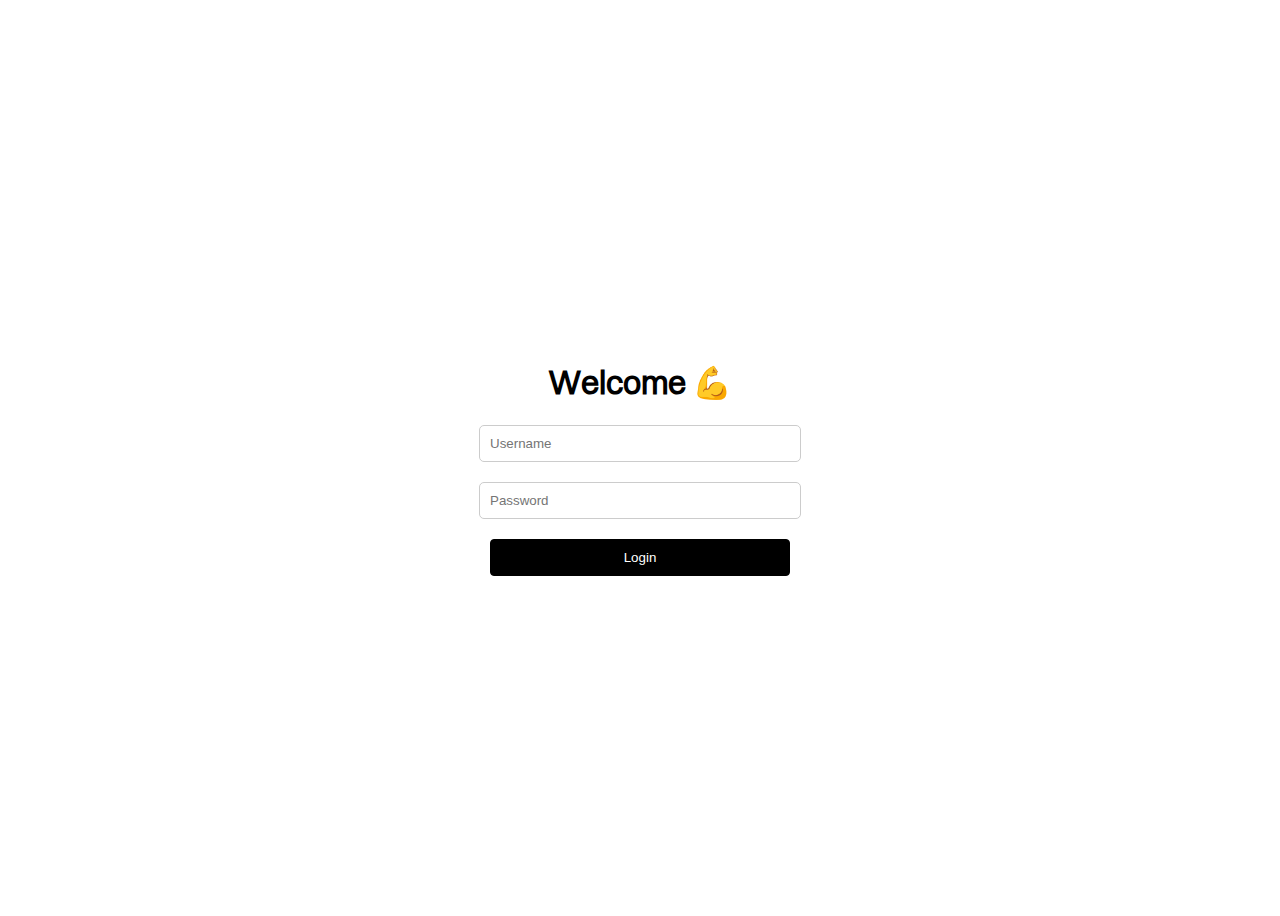
<file: index.html>
<!DOCTYPE html>
<html>

<head>
    <title>Blog | Login</title>
    <link rel="stylesheet" type="text/css" href="index.css">
    <link rel="icon" type="image/x-icon" href="favicon.ico">
</head>

<body class="login-body">
    <h1>Welcome 💪 </h1>
    <form id="loginForm">
        <div class="input-container">
            <input type="text" id="username" name="username" required placeholder="Username">
        </div>

        <div class="input-container">
            <input type="password" id="password" name="password" required placeholder="Password">
        </div>

        <input type="submit" class="login-button" value="Login">
    </form>


    <script>
        const users = [
            {
                username: 'jacobhozer',
                password: 'moregyms123',
                author: 'Jacob',
                authorProfile: 'https://media.licdn.com/dms/image/D5603AQEBWER5jFg9-Q/profile-displayphoto-shrink_400_400/0/1706723265493?e=1712188800&v=beta&t=GSjzKdVHhOFS95AcKiQT3QQsYjf9Sq_JQ6IViXwCTvI',
                authorBio: 'Jacob is CEO and co-founder at MoreGyms. Jacob has a background in engineering and has been working in gyms since he was 14',
                authorInstagram: 'https://instagram.com/jacobhozer',
                authorLinkdIn: 'https://www.linkedin.com/in/jacob-hozer-2304561b9/',
                authorTwitter: 'https://twitter.com/jacobhozer'
            },
            {
                username: 'massimoliguori',
                password: 'moregyms123',
                author: 'Moss',
                authorProfile: '',
                authorBio: 'Moss is apart of the Media team at MoreGyms. Moss loves Xbox, and his first job was working at Montanari Brothers Powerhouse Gym',
                authorInstagram: 'https://www.instagram.com/massliguori/',
                authorLinkdIn: '',
                authorTwitter: ''
            },
            {
                username: 'jadenhozer',
                password: 'moregyms123',
                author: 'Jaden',
                authorProfile: 'https://imagizer.imageshack.com/img923/6466/ThONt8.png',
                authorBio: 'Jaden is apart of the Media team at MoreGyms. Jaden has done media for CrossFit and has been working in gyms since he was 13',
                authorInstagram: 'https://instagram.com/jacobhozer',
                authorLinkdIn: 'https://www.linkedin.com/in/jaden-hozer-528406205/',
                authorTwitter: 'https://twitter.com/hozerjaden'
            },
            {
                username: 'zachlombardo',
                password: 'moregyms123',
                author: 'Lombardo',
                authorProfile: '',
                authorBio: 'Lombardo is apart of the Media team at MoreGyms. Lombardo has racked up more than 25,000,000 views on all platforms and his dad is opening up the coolest gym in Connecticut',
                authorInstagram: 'https://www.instagram.com/zacklombardo/',
                authorLinkdIn: '',
                authorTwitter: 'https://twitter.com/lombardofilmss'
            },
        ];

        document.getElementById('loginForm').addEventListener('submit', function (event) {
            event.preventDefault();

            var username = document.getElementById('username').value;
            var password = document.getElementById('password').value;

            var userFound = false;

            for (var i = 0; i < users.length; i++) {
                if (users[i].username === username && users[i].password === password) {
                    userFound = true;
                    localStorage.setItem('userInfo', JSON.stringify(users[i])); // Store user information in local storage
                    break;
                }
            }

            if (userFound) {
                alert('Login successful!');
                window.location.href = 'post-page.html';
            } else {
                alert('Login failed. Please check your username and password.');
            }
        });
    </script>

</body>

</html>
</file>
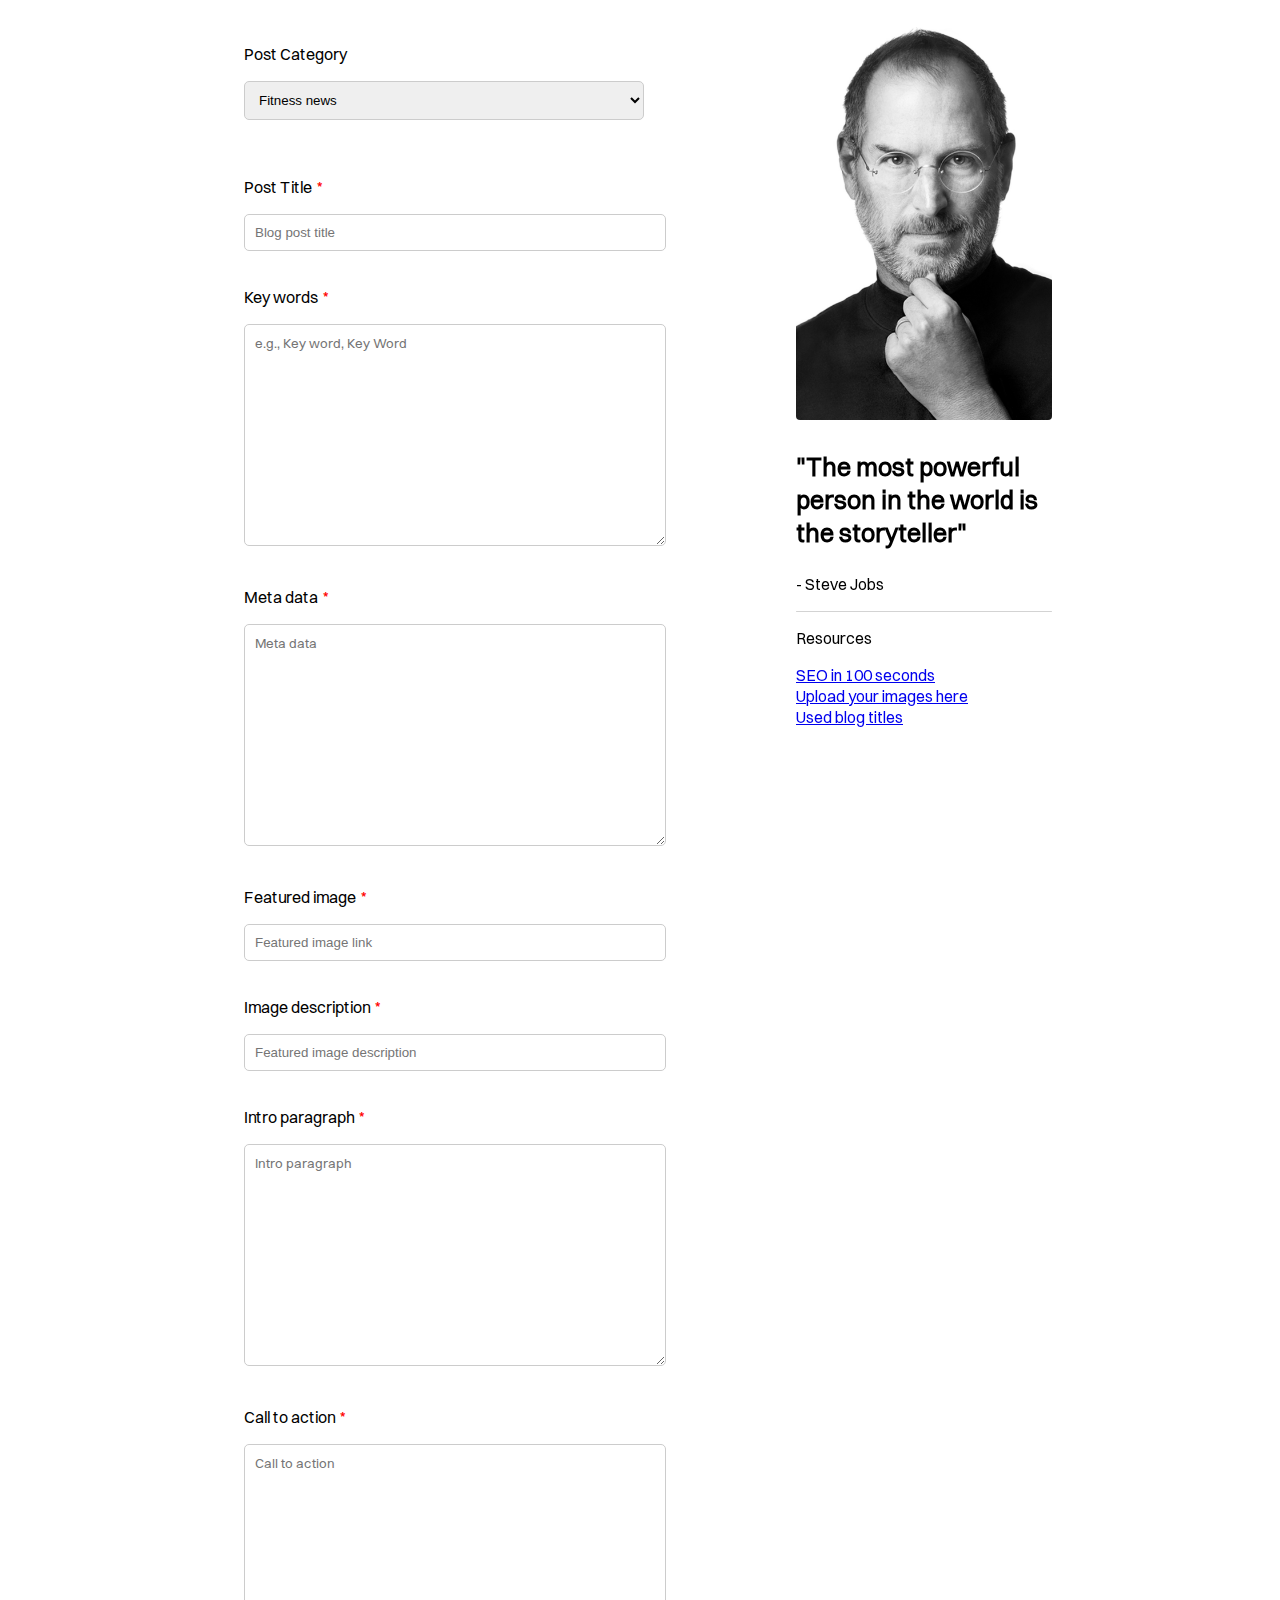
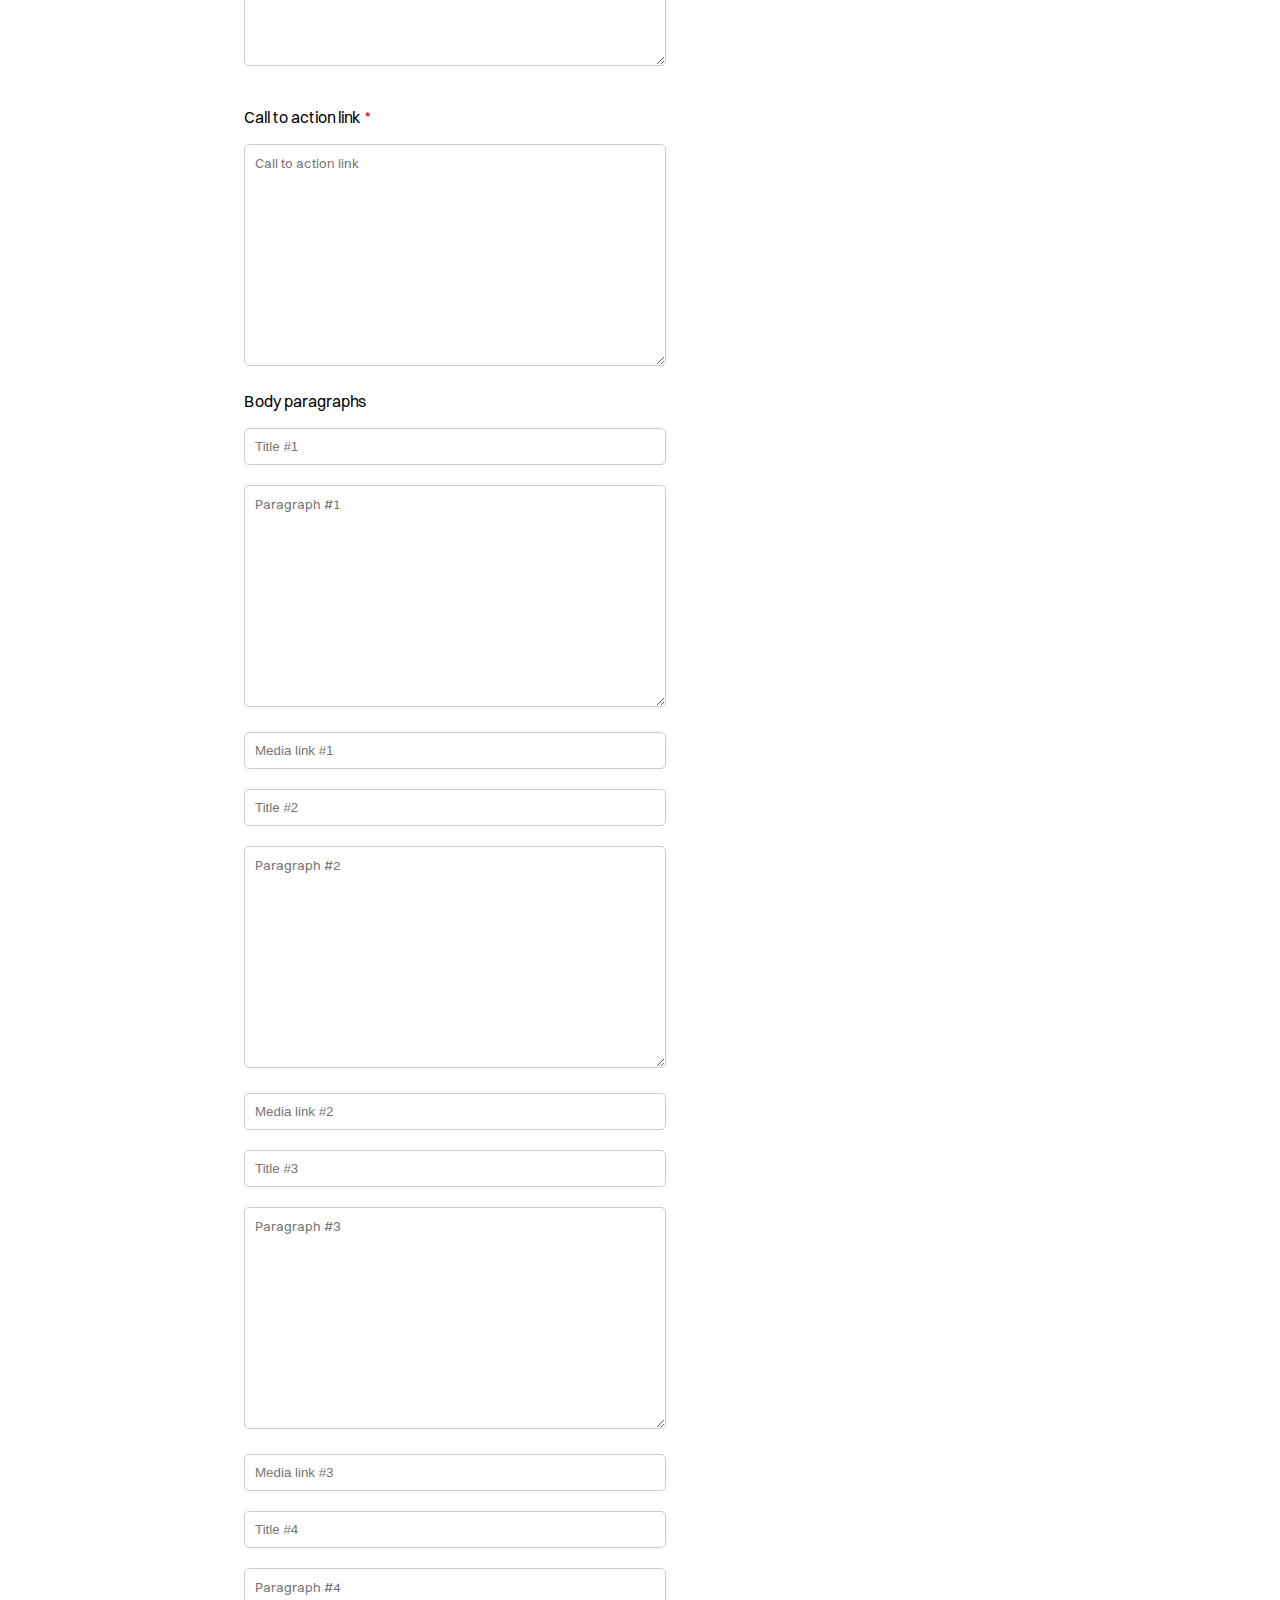
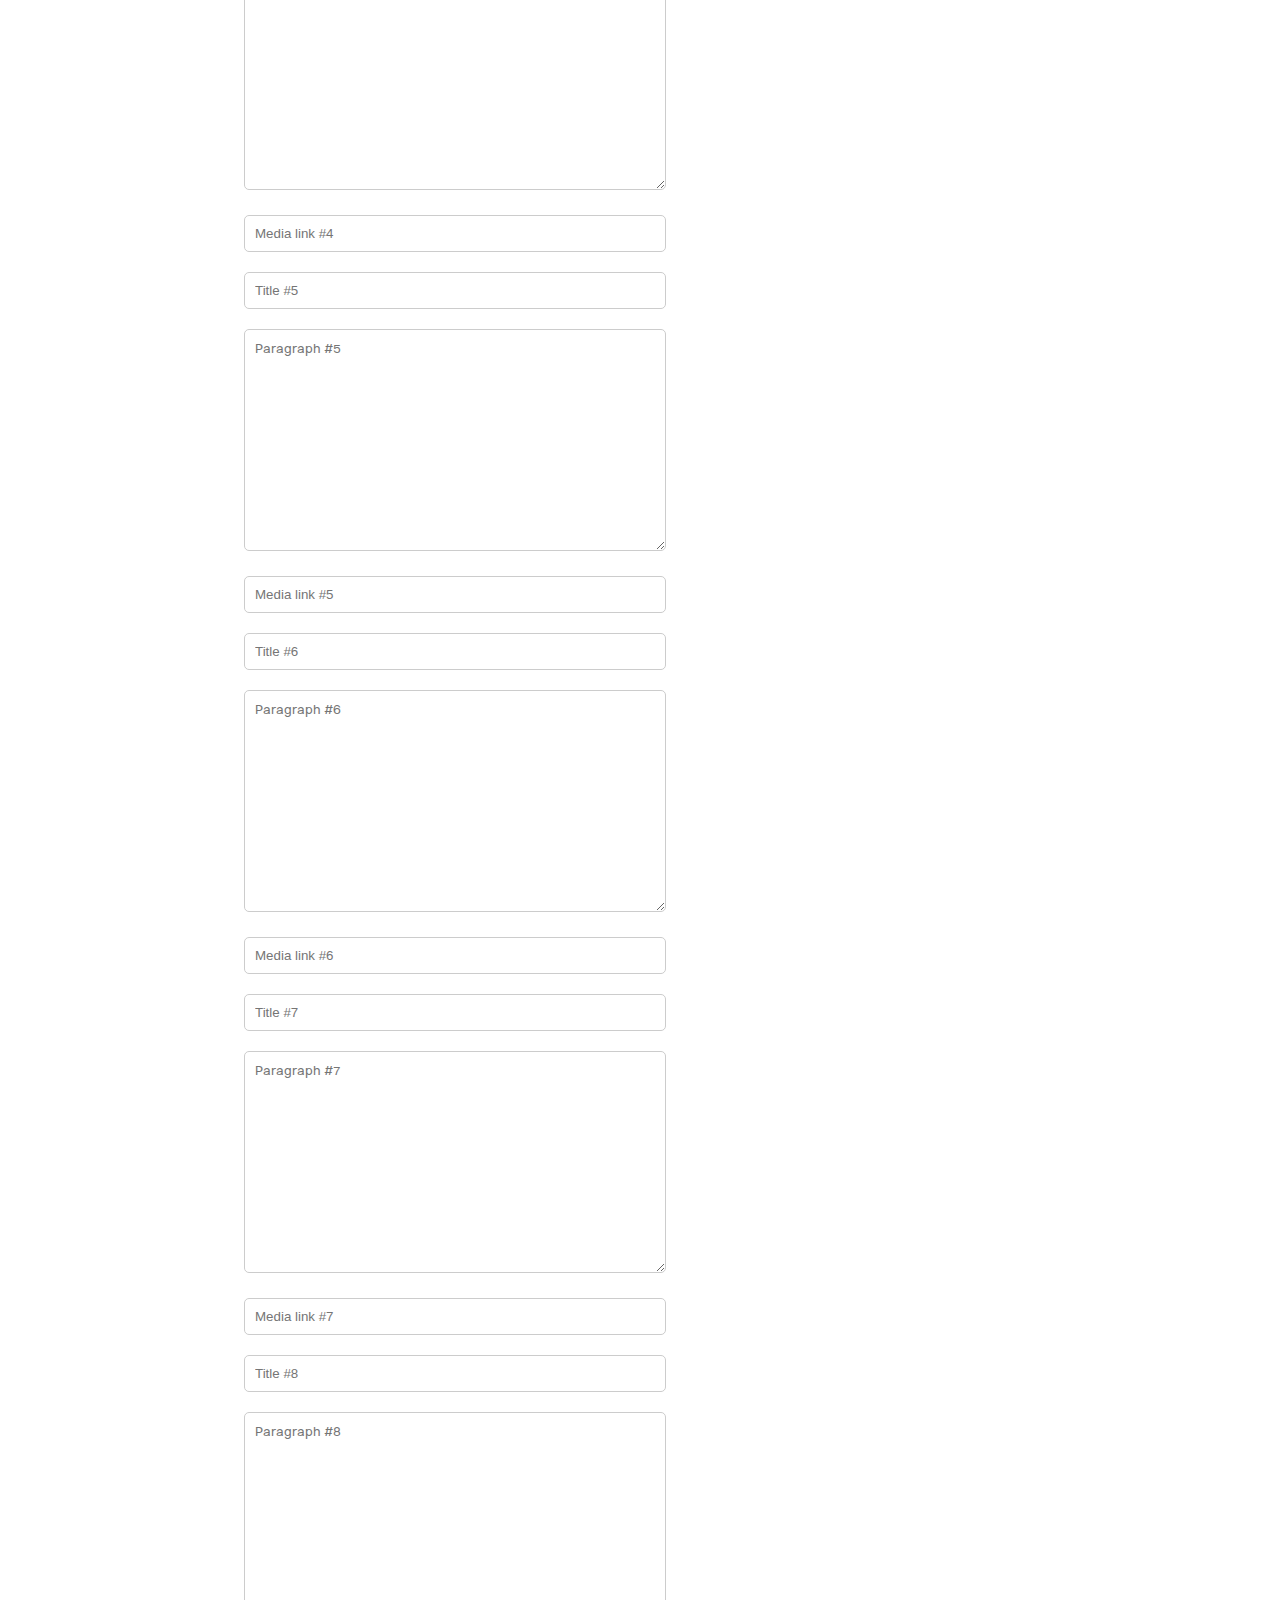
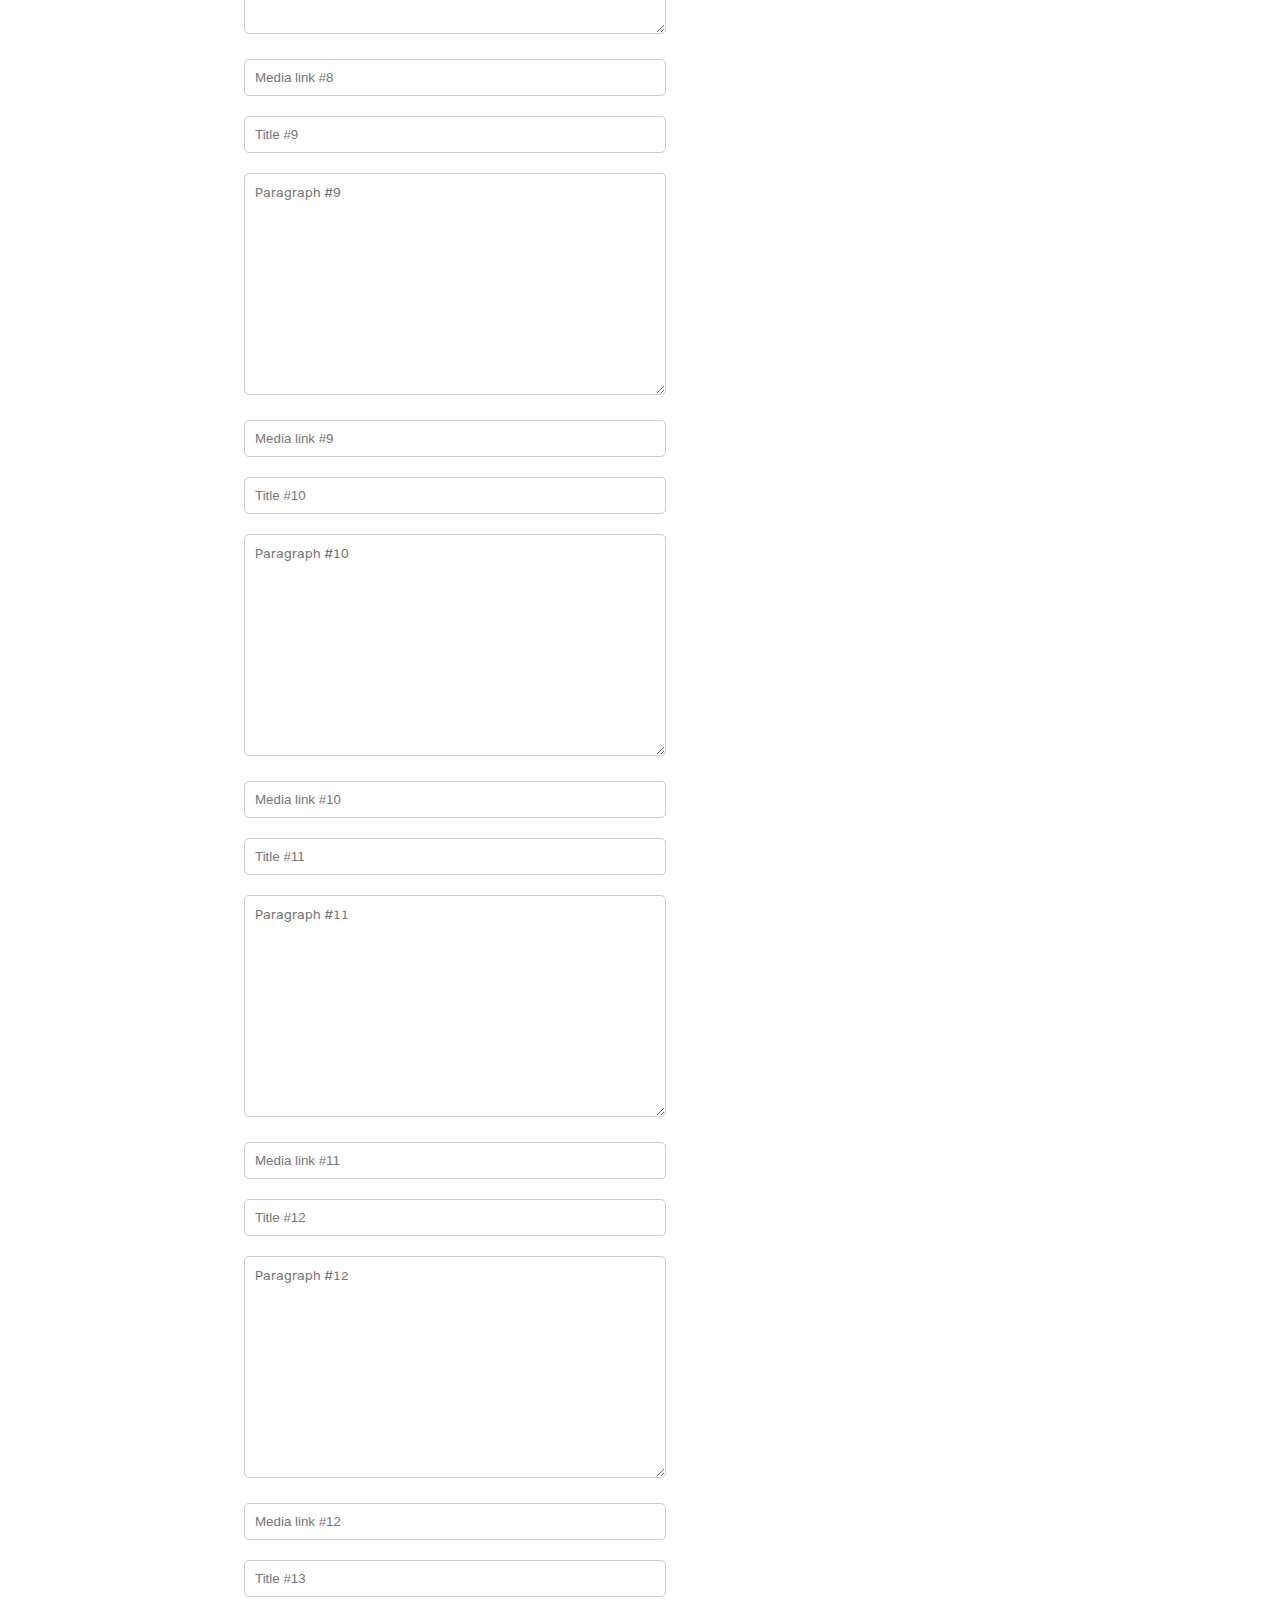
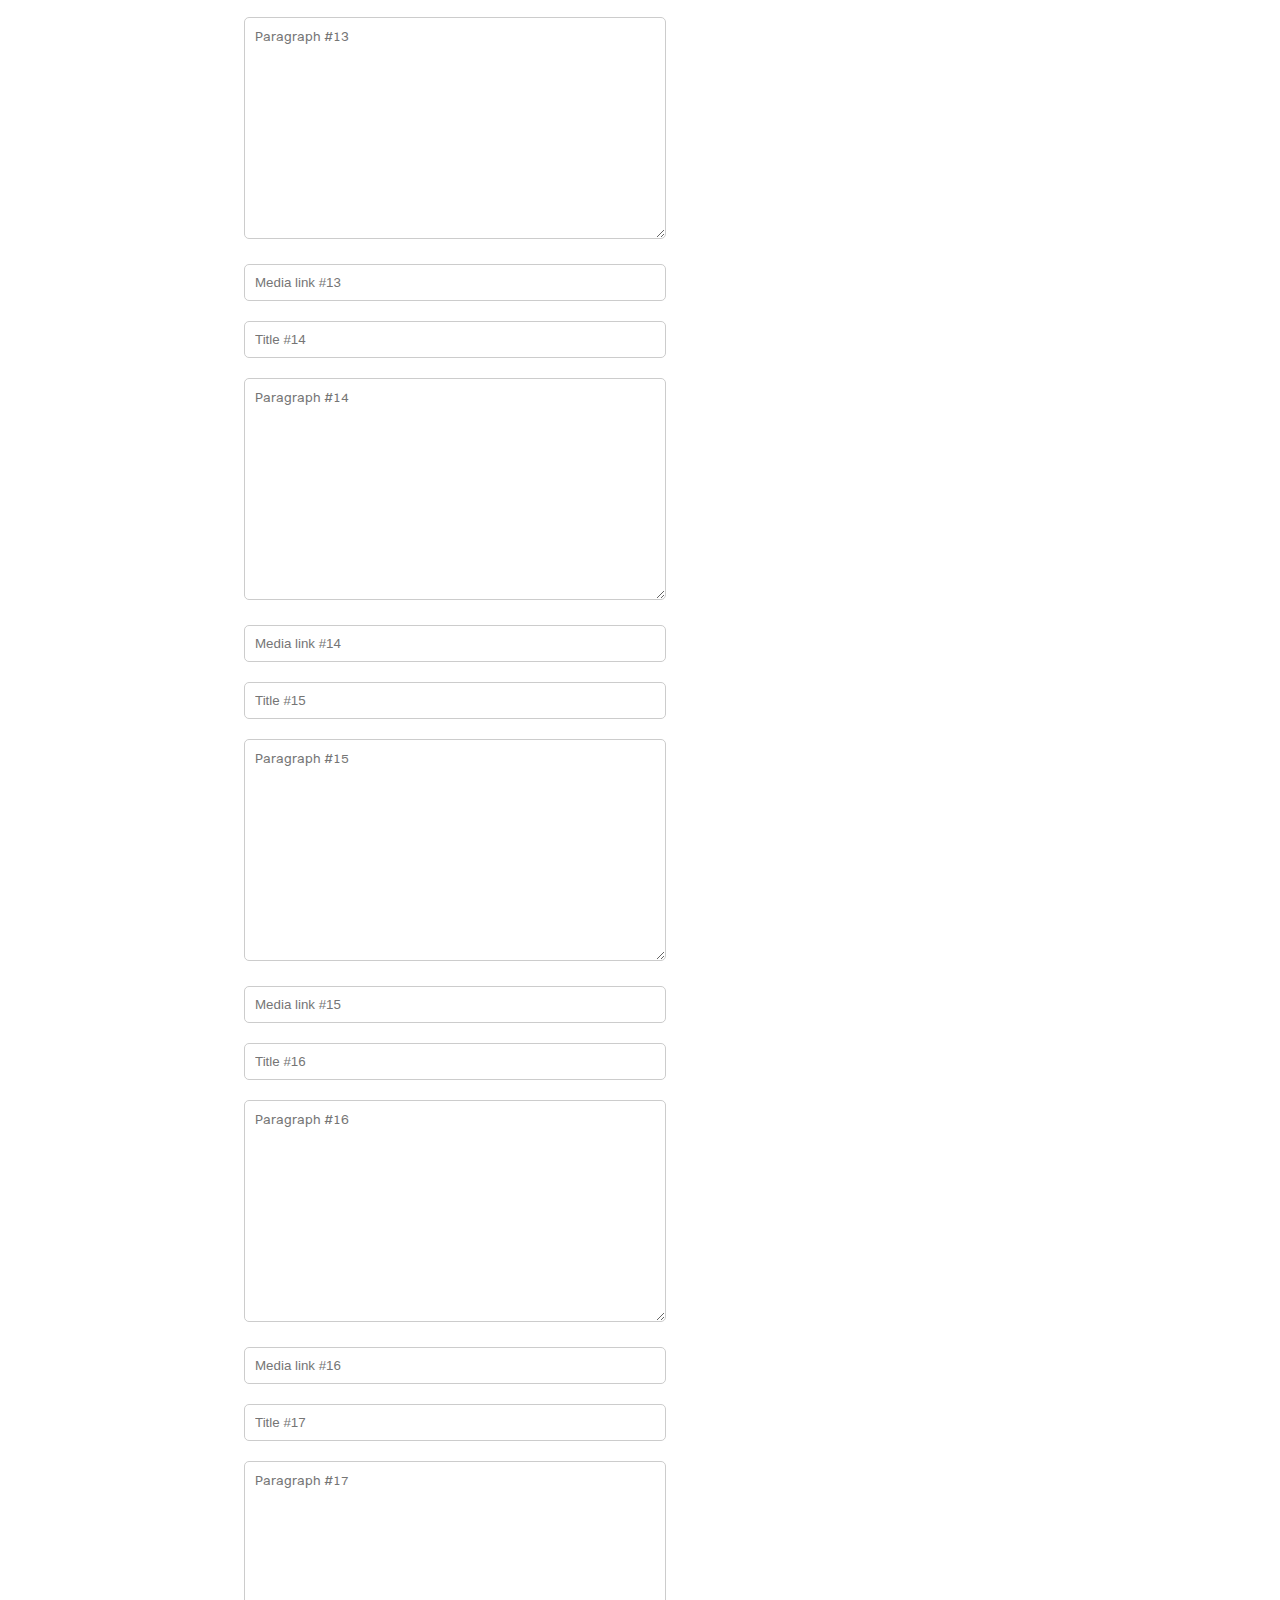
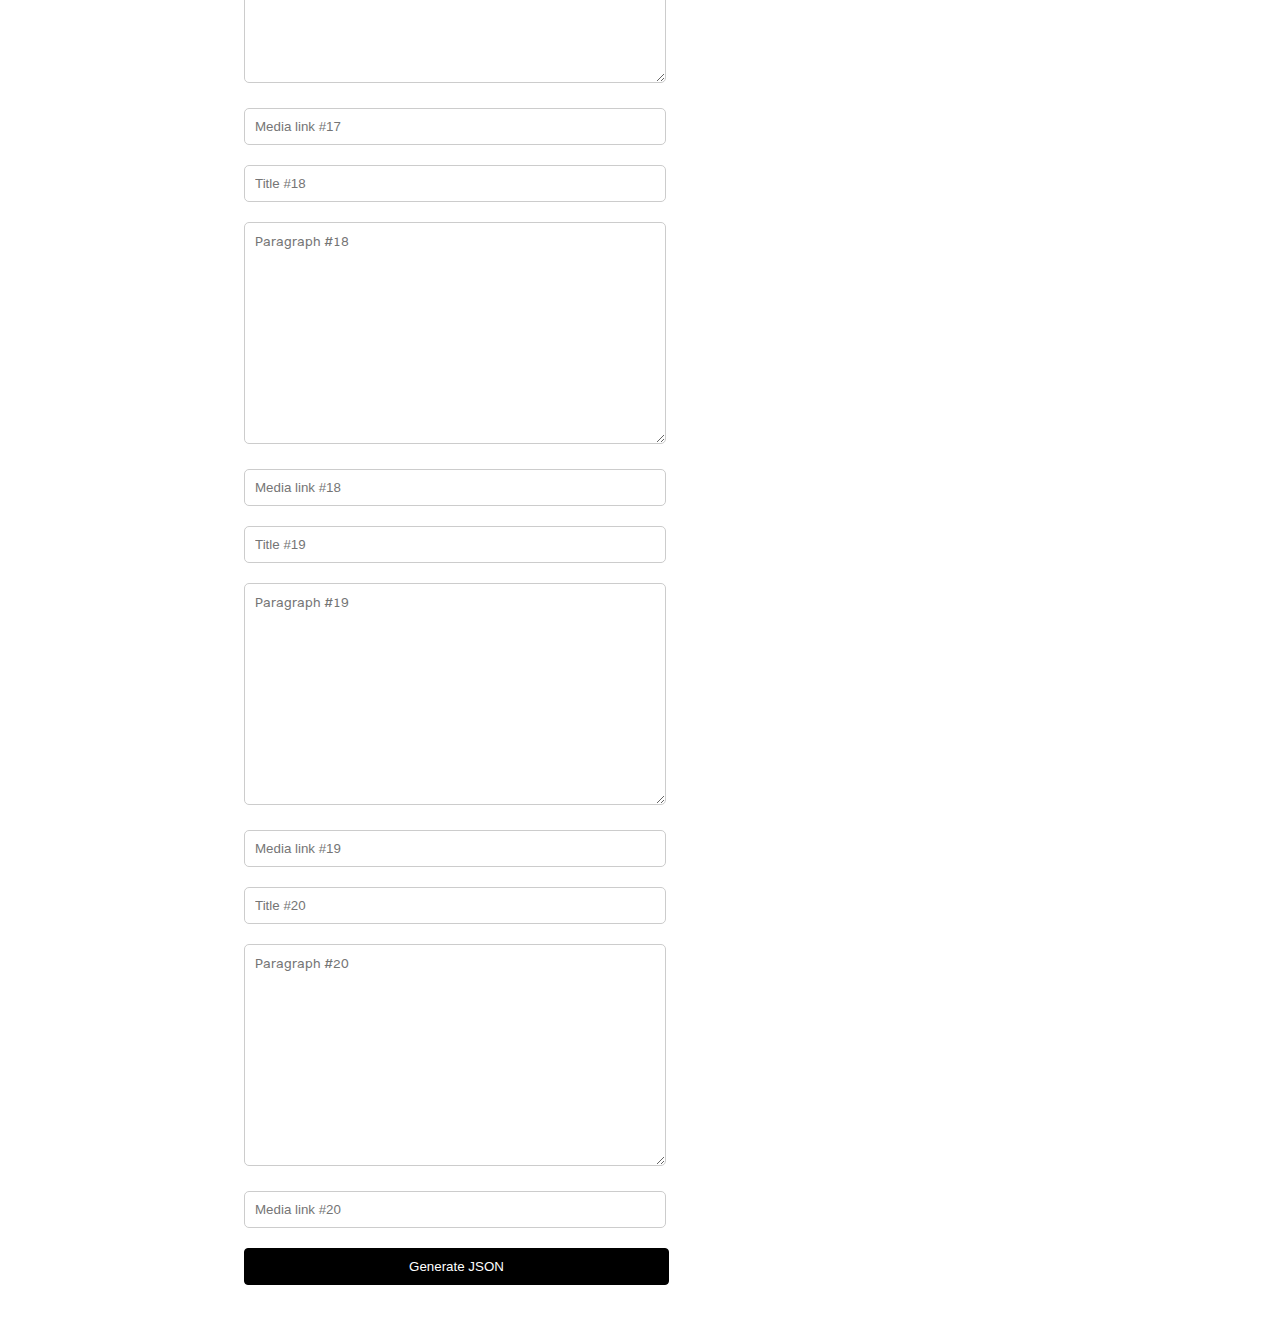
<file: post-page.html>
<!DOCTYPE html>
<html>

<head>
    <title>Blog | Home</title>
    <link rel="stylesheet" type="text/css" href="post-page.css">
    <link rel="icon" type="image/x-icon" href="favicon.ico">

</head>

<body>
    <div class="post-body">
        <div class="left-side">
            <form id="blogForm">
                <p>Post Category</p>
                <div class="input-container">
                    <select id="category" name="category">
                        <option value="Fitness news">Fitness news</option>
                        <option value="Supplements">Supplements</option>
                        <option value="Equipment">Equipment</option>
                        <option value="Food">Food</option>
                        <option value="Fitness Clothing">Fitness Clothing</option>
                        <option value="Workouts">Workouts</option>
                        <option value="Gym spotlight">Gym spotlight</option>
                        <option value="MoreGyms">MoreGyms</option>
                    </select><br><br>
                </div>
                <div class="section-label">
                    <p>Post Title</p>
                    <p class="required">*</p>
                </div>
                <div class="input-container">
                    <input type="text" id="title" name="title" placeholder="Blog post title" required>
                </div>
                <div class="section-label">
                    <p>Key words</p>
                    <p class="required">*</p>
                </div>
                <div class="input-container">
                    <textarea type="text" id="keyWords" name="keyWords" placeholder="e.g., Key word, Key Word"
                        required></textarea>
                </div>
                <div class="section-label">
                    <p>Meta data</p>
                    <p class="required">*</p>
                </div>
                <div class="input-container">
                    <textarea type="text" id="metaData" name="metaData" placeholder="Meta data" required></textarea>
                </div>
                <div class="section-label">
                    <p>Featured image</p>
                    <p class="required">*</p>
                </div>
                <div class="input-container">
                    <input type="text" id="featuredImage" name="featuredImage" placeholder="Featured image link"
                        required>
                </div>
                <div class="section-label">
                    <p>Image description</p>
                    <p class="required">*</p>
                </div>
                <div class="input-container">
                    <input type="text" id="featuredImageDescription" name="featuredImageDescription" placeholder="Featured image description"
                        required>
                </div>
                <div class="section-label">
                    <p>Intro paragraph</p>
                    <p class="required">*</p>
                </div>
                <div class="input-container">
                    <textarea type="text" id="introParagraph" name="introParagraph" placeholder="Intro paragraph"
                        required></textarea>
                </div>
                <div class="section-label">
                    <p>Call to action</p>
                    <p class="required">*</p>
                </div>
                <div class="input-container">
                    <textarea type="text" id="CTA" name="CTA" placeholder="Call to action" required></textarea>
                </div>
                <div class="section-label">
                    <p>Call to action link</p>
                    <p class="required">*</p>
                </div>
                <div class="input-container">
                    <textarea type="text" id="CTAlink" name="CTAlink" placeholder="Call to action link" required></textarea>
                </div>
                <p>Body paragraphs</p>
                <div class="input-container">
                    <input type="text" id="bpTitleOne" name="bpTitleOne" placeholder="Title #1">
                </div>

                <div class="input-container">
                    <textarea type="text" id="bpTextOne" name="bpTextOne" placeholder="Paragraph #1"></textarea>
                </div>

                <div class="input-container">
                    <input type="text" id="bpMediaOne" name="bpMediaOne" placeholder="Media link #1">
                </div>
                <div class="input-container">
                    <input type="text" id="bpTitleTwo" name="bpTitleTwo" placeholder="Title #2">
                </div>

                <div class="input-container">
                    <textarea type="text" id="bpTextTwo" name="bpTextTwo" placeholder="Paragraph #2"></textarea>
                </div>

                <div class="input-container">
                    <input type="text" id="bpMediaTwo" name="bpMediaTwo" placeholder="Media link #2">
                </div>

                <!-- Additional fields - Set Three -->
                <div class="input-container">
                    <input type="text" id="bpTitleThree" name="bpTitleThree" placeholder="Title #3">
                </div>

                <div class="input-container">
                    <textarea type="text" id="bpTextThree" name="bpTextThree" placeholder="Paragraph #3"></textarea>
                </div>

                <div class="input-container">
                    <input type="text" id="bpMediaThree" name="bpMediaThree" placeholder="Media link #3">
                </div>

                <!-- Additional fields - Set Four -->
                <div class="input-container">
                    <input type="text" id="bpTitleFour" name="bpTitleFour" placeholder="Title #4">
                </div>

                <div class="input-container">
                    <textarea type="text" id="bpTextFour" name="bpTextFour" placeholder="Paragraph #4"></textarea>
                </div>

                <div class="input-container">
                    <input type="text" id="bpMediaFour" name="bpMediaFour" placeholder="Media link #4">
                </div>

                <!-- Additional fields - Set Five -->
                <div class="input-container">
                    <input type="text" id="bpTitleFive" name="bpTitleFive" placeholder="Title #5">
                </div>

                <div class="input-container">
                    <textarea type="text" id="bpTextFive" name="bpTextFive" placeholder="Paragraph #5"></textarea>
                </div>

                <div class="input-container">
                    <input type="text" id="bpMediaFive" name="bpMediaFive" placeholder="Media link #5">
                </div>

                <!-- Additional fields - Set Six -->
                <div class="input-container">
                    <input type="text" id="bpTitleSix" name="bpTitleSix" placeholder="Title #6">
                </div>

                <div class="input-container">
                    <textarea type="text" id="bpTextSix" name="bpTextSix" placeholder="Paragraph #6"></textarea>
                </div>

                <div class="input-container">
                    <input type="text" id="bpMediaSix" name="bpMediaSix" placeholder="Media link #6">
                </div>

                <!-- Additional fields - Set Seven -->
                <div class="input-container">
                    <input type="text" id="bpTitleSeven" name="bpTitleSeven" placeholder="Title #7">
                </div>

                <div class="input-container">
                    <textarea type="text" id="bpTextSeven" name="bpTextSeven" placeholder="Paragraph #7"></textarea>
                </div>

                <div class="input-container">
                    <input type="text" id="bpMediaSeven" name="bpMediaSeven" placeholder="Media link #7">
                </div>

                <div class="input-container">
                    <input type="text" id="bpTitleEight" name="bpTitleEight" placeholder="Title #8">
                </div>

                <div class="input-container">
                    <textarea type="text" id="bpTextEight" name="bpTextEight" placeholder="Paragraph #8"></textarea>
                </div>

                <div class="input-container">
                    <input type="text" id="bpMediaEight" name="bpMediaEight" placeholder="Media link #8">
                </div>

                <div class="input-container">
                    <input type="text" id="bpTitleNine" name="bpTitleNine" placeholder="Title #9">
                </div>

                <div class="input-container">
                    <textarea type="text" id="bpTextNine" name="bpTextNine" placeholder="Paragraph #9"></textarea>
                </div>

                <div class="input-container">
                    <input type="text" id="bpMediaNine" name="bpMediaNine" placeholder="Media link #9">
                </div>

                <div class="input-container">
                    <input type="text" id="bpTitleTen" name="bpTitleTen" placeholder="Title #10">
                </div>

                <div class="input-container">
                    <textarea type="text" id="bpTextTen" name="bpTextTen" placeholder="Paragraph #10"></textarea>
                </div>

                <div class="input-container">
                    <input type="text" id="bpMediaTen" name="bpMediaTen" placeholder="Media link #10">
                </div>

                <div class="input-container">
                    <input type="text" id="bpTitleEleven" name="bpTitleEleven" placeholder="Title #11">
                </div>

                <div class="input-container">
                    <textarea type="text" id="bpTextEleven" name="bpTextEleven" placeholder="Paragraph #11"></textarea>
                </div>

                <div class="input-container">
                    <input type="text" id="bpMediaEleven" name="bpMediaEleven" placeholder="Media link #11">
                </div>


                <div class="input-container">
                    <input type="text" id="bpTitleTwelve" name="bpTitleTwelve" placeholder="Title #12">
                </div>

                <div class="input-container">
                    <textarea type="text" id="bpTextTwelve" name="bpTextTwelve" placeholder="Paragraph #12"></textarea>
                </div>

                <div class="input-container">
                    <input type="text" id="bpMediaTwelve" name="bpMediaTwelve" placeholder="Media link #12">
                </div>

                <div class="input-container">
                    <input type="text" id="bpTitleThirteen" name="bpTitleThirteen" placeholder="Title #13">
                </div>

                <div class="input-container">
                    <textarea type="text" id="bpTextThirteen" name="bpTextThirteen"
                        placeholder="Paragraph #13"></textarea>
                </div>

                <div class="input-container">
                    <input type="text" id="bpMediaThirteen" name="bpMediaThirteen" placeholder="Media link #13">
                </div>

                <div class="input-container">
                    <input type="text" id="bpTitleFourteen" name="bpTitleFourteen" placeholder="Title #14">
                </div>

                <div class="input-container">
                    <textarea type="text" id="bpTextFourteen" name="bpTextFourteen"
                        placeholder="Paragraph #14"></textarea>
                </div>

                <div class="input-container">
                    <input type="text" id="bpMediaFourteen" name="bpMediaFourteen" placeholder="Media link #14">
                </div>

                <div class="input-container">
                    <input type="text" id="bpTitleFifteen" name="bpTitleFifteen" placeholder="Title #15">
                </div>

                <div class="input-container">
                    <textarea type="text" id="bpTextFifteen" name="bpTextFifteen"
                        placeholder="Paragraph #15"></textarea>
                </div>

                <div class="input-container">
                    <input type="text" id="bpMediaFifteen" name="bpMediaFifteen" placeholder="Media link #15">
                </div>

                <div class="input-container">
                    <input type="text" id="bpTitleSixteen" name="bpTitleSixteen" placeholder="Title #16">
                </div>

                <div class="input-container">
                    <textarea type="text" id="bpTextSixteen" name="bpTextSixteen"
                        placeholder="Paragraph #16"></textarea>
                </div>

                <div class="input-container">
                    <input type="text" id="bpMediaSixteen" name="bpMediaSixteen" placeholder="Media link #16">
                </div>

                <div class="input-container">
                    <input type="text" id="bpTitleSeventeen" name="bpTitleSeventeen" placeholder="Title #17">
                </div>

                <div class="input-container">
                    <textarea type="text" id="bpTextSeventeen" name="bpTextSeventeen"
                        placeholder="Paragraph #17"></textarea>
                </div>

                <div class="input-container">
                    <input type="text" id="bpMediaSeventeen" name="bpMediaSeventeen" placeholder="Media link #17">
                </div>

                <div class="input-container">
                    <input type="text" id="bpTitleEighteen" name="bpTitleEighteen" placeholder="Title #18">
                </div>

                <div class="input-container">
                    <textarea type="text" id="bpTextEighteen" name="bpTextEighteen"
                        placeholder="Paragraph #18"></textarea>
                </div>

                <div class="input-container">
                    <input type="text" id="bpMediaEighteen" name="bpMediaEighteen" placeholder="Media link #18">
                </div>

                <div class="input-container">
                    <input type="text" id="bpTitleNineteen" name="bpTitleNineteen" placeholder="Title #19">
                </div>

                <div class="input-container">
                    <textarea type="text" id="bpTextNineteen" name="bpTextNineteen"
                        placeholder="Paragraph #19"></textarea>
                </div>

                <div class="input-container">
                    <input type="text" id="bpMediaNineteen" name="bpMediaNineteen" placeholder="Media link #19">
                </div>

                <div class="input-container">
                    <input type="text" id="bpTitleTwenty" name="bpTitleTwenty" placeholder="Title #20">
                </div>

                <div class="input-container">
                    <textarea type="text" id="bpTextTwenty" name="bpTextTwenty" placeholder="Paragraph #20"></textarea>
                </div>

                <div class="input-container">
                    <input type="text" id="bpMediaTwenty" name="bpMediaTwenty" placeholder="Media link #20">
                </div>



                <input class="post-button" type="submit" value="Generate JSON">

            </form>
        </div>
        <div class="right-side">
            <img src="stevejobs.jpeg" alt="Steve Jobs">
            <h3>"The most powerful person in the world is the storyteller"</h3>
            <p>- Steve Jobs</p>
            <div class="divider"></div>
            <div class="resources">
                <p>Resources</p>
                <li><a href="https://www.youtube.com/watch?v=-B58GgsehKQ" target="_blank">SEO in 100 seconds</a></li>
                <li> <a href="https://imageshack.com/" target="_blank">Upload your images here</a></li>
                <li> <a href="https://docs.google.com/document/d/1Nj9CjvInqz_-2oB3XKhElDXG2BIAJxtBtu-kDxoU8YY/edit?usp=sharing" target="_blank">Used blog titles</a></li>

            </div>
        </div>
    </div>
    <script>
        function slugify(text) {
            return text.toString().toLowerCase()
                .replace(/\s+/g, '-')        // Replace spaces with hyphens
                .replace(/[^\w-]+/g, '')    // Remove non-word characters (except hyphens)
                .replace(/^-+|-+$/g, '');   // Remove leading and trailing hyphens
        }

        // Retrieve user information from local storage
        var userInfo = JSON.parse(localStorage.getItem('userInfo'));

        document.getElementById('blogForm').addEventListener('submit', function (event) {
            event.preventDefault(); // Prevents the form from submitting normally

            // Get values from the form fields
            var title = document.getElementById('title').value;
            // Retrieve user information from local storage
            var author = userInfo.author;
            var authorProfile = userInfo.authorProfile;
            var authorBio = userInfo.authorBio;
            var authorInstagram = userInfo.authorInstagram;
            var authorLinkdIn = userInfo.authorLinkdIn;
            var authorTwitter = userInfo.authorTwitter;
            var slug = slugify(title);
            var keyWordsInput = document.getElementById('keyWords');
            var keyWordsValue = keyWordsInput.value;

            // Split the input value into an array of strings using a comma as the delimiter
            var keyWordsArray = keyWordsValue.split(',');

            // Remove leading and trailing white spaces from each keyword
            keyWordsArray = keyWordsArray.map(function (keyword) {
                return keyword.trim();
            });

            // Assign the keyWordsArray to the keyWords variable
            var keyWords = keyWordsArray;
            var category = document.getElementById('category').value;
            var metaData = document.getElementById('metaData').value;
            var currentDate = new Date();
            var day = currentDate.getDate(); // Get the day of the month (1-31)
            var month = currentDate.getMonth() + 1; // Get the month (0-11) and add 1 to it
            var year = currentDate.getFullYear(); // Get the year in 4-digit format

            // Create a formatted date string (e.g., "01/29/2024")
            var date = (month < 10 ? '0' : '') + month + '/' + (day < 10 ? '0' : '') + day + '/' + year;
            var featuredImage = document.getElementById('featuredImage').value;
            var featuredImageDescription = document.getElementById('featuredImageDescription').value;
            var introParagraph = document.getElementById('introParagraph').value;
            var CTA = document.getElementById('CTA').value;
            var CTAlink = document.getElementById('CTAlink').value;
            var bpTitleOne = document.getElementById('bpTitleOne').value;
            var bpTextOne = document.getElementById('bpTextOne').value;
            var bpMediaOne = document.getElementById('bpMediaOne').value;
            var bpTitleTwo = document.getElementById('bpTitleTwo').value;
            var bpTextTwo = document.getElementById('bpTextTwo').value;
            var bpMediaTwo = document.getElementById('bpMediaTwo').value;

            var bpTitleThree = document.getElementById('bpTitleThree').value;
            var bpTextThree = document.getElementById('bpTextThree').value;
            var bpMediaThree = document.getElementById('bpMediaThree').value;

            var bpTitleFour = document.getElementById('bpTitleFour').value;
            var bpTextFour = document.getElementById('bpTextFour').value;
            var bpMediaFour = document.getElementById('bpMediaFour').value;

            var bpTitleFive = document.getElementById('bpTitleFive').value;
            var bpTextFive = document.getElementById('bpTextFive').value;
            var bpMediaFive = document.getElementById('bpMediaFive').value;

            var bpTitleSix = document.getElementById('bpTitleSix').value;
            var bpTextSix = document.getElementById('bpTextSix').value;
            var bpMediaSix = document.getElementById('bpMediaSix').value;

            var bpTitleSeven = document.getElementById('bpTitleSeven').value;
            var bpTextSeven = document.getElementById('bpTextSeven').value;
            var bpMediaSeven = document.getElementById('bpMediaSeven').value;

            var bpTitleEight = document.getElementById('bpTitleEight').value;
            var bpTextEight = document.getElementById('bpTextEight').value;
            var bpMediaEight = document.getElementById('bpMediaEight').value;

            var bpTitleNine = document.getElementById('bpTitleNine').value;
            var bpTextNine = document.getElementById('bpTextNine').value;
            var bpMediaNine = document.getElementById('bpMediaNine').value;

            var bpTitleTen = document.getElementById('bpTitleTen').value;
            var bpTextTen = document.getElementById('bpTextTen').value;
            var bpMediaTen = document.getElementById('bpMediaTen').value;

            var bpTitleEleven = document.getElementById('bpTitleEleven').value;
            var bpTextEleven = document.getElementById('bpTextEleven').value;
            var bpMediaEleven = document.getElementById('bpMediaEleven').value;

            var bpTitleTwelve = document.getElementById('bpTitleTwelve').value;
            var bpTextTwelve = document.getElementById('bpTextTwelve').value;
            var bpMediaTwelve = document.getElementById('bpMediaTwelve').value;

            var bpTitleThirteen = document.getElementById('bpTitleThirteen').value;
            var bpTextThirteen = document.getElementById('bpTextThirteen').value;
            var bpMediaThirteen = document.getElementById('bpMediaThirteen').value;

            var bpTitleFourteen = document.getElementById('bpTitleFourteen').value;
            var bpTextFourteen = document.getElementById('bpTextFourteen').value;
            var bpMediaFourteen = document.getElementById('bpMediaFourteen').value;

            var bpTitleFifteen = document.getElementById('bpTitleFifteen').value;
            var bpTextFifteen = document.getElementById('bpTextFifteen').value;
            var bpMediaFifteen = document.getElementById('bpMediaFifteen').value;

            var bpTitleSixteen = document.getElementById('bpTitleSixteen').value;
            var bpTextSixteen = document.getElementById('bpTextSixteen').value;
            var bpMediaSixteen = document.getElementById('bpMediaSixteen').value;

            var bpTitleSeventeen = document.getElementById('bpTitleSeventeen').value;
            var bpTextSeventeen = document.getElementById('bpTextSeventeen').value;
            var bpMediaSeventeen = document.getElementById('bpMediaSeventeen').value;

            var bpTitleEighteen = document.getElementById('bpTitleEighteen').value;
            var bpTextEighteen = document.getElementById('bpTextEighteen').value;
            var bpMediaEighteen = document.getElementById('bpMediaEighteen').value;

            var bpTitleNineteen = document.getElementById('bpTitleNineteen').value;
            var bpTextNineteen = document.getElementById('bpTextNineteen').value;
            var bpMediaNineteen = document.getElementById('bpMediaNineteen').value;

            var bpTitleTwenty = document.getElementById('bpTitleTwenty').value;
            var bpTextTwenty = document.getElementById('bpTextTwenty').value;
            var bpMediaTwenty = document.getElementById('bpMediaTwenty').value;

            var id = 0;

            // Create a custom string representation of the JSON object with variable names in quotes
            var customJson = 'export const posts = [\n';
            customJson += '    {\n';
            customJson += '        id: ' + id + ',\n';
            customJson += '        author: "' + author + '",\n';
            customJson += '        authorProfile: "' + authorProfile + '",\n';
            customJson += '        authorBio: "' + authorBio + '",\n';
            customJson += '        authorInstagram: "' + authorInstagram + '",\n';
            customJson += '        authorLinkdIn: "' + authorLinkdIn + '",\n';
            customJson += '        authorTwitter: "' + authorTwitter + '",\n';


            customJson += '        title: "' + title + '",\n';
            customJson += '        slug: "' + slug + '",\n';
            customJson += '        keyWords: ' + JSON.stringify(keyWords) + ',\n';
            customJson += '        category: "' + category + '",\n';
            customJson += '        metaData: "' + metaData + '",\n';
            customJson += '        date: "' + date + '",\n';
            customJson += '        featuredImage: "' + featuredImage + '",\n';
            customJson += '        featuredImageDescription: "' + featuredImageDescription + '",\n';
            customJson += '        introParagraph: "' + introParagraph + '",\n';
            customJson += '        CTA: "' + CTA + '",\n';
            customJson += '        CTAlink: "' + CTAlink + '",\n';



            customJson += '        bpTitleOne: "' + bpTitleOne + '",\n';
            customJson += '        bpTextOne: "' + bpTextOne + '",\n';
            customJson += '        bpMediaOne: "' + bpMediaOne + '",\n';


            customJson += '        bpTitleTwo: "' + bpTitleTwo + '",\n';
            customJson += '        bpTextTwo: "' + bpTextTwo + '",\n';
            customJson += '        bpMediaTwo: "' + bpMediaTwo + '",\n';


            customJson += '        bpTitleThree: "' + bpTitleThree + '",\n';
            customJson += '        bpTextThree: "' + bpTextThree + '",\n';
            customJson += '        bpMediaThree: "' + bpMediaThree + '",\n';


            customJson += '        bpTitleFour: "' + bpTitleFour + '",\n';
            customJson += '        bpTextFour: "' + bpTextFour + '",\n';
            customJson += '        bpMediaFour: "' + bpMediaFour + '",\n';


            customJson += '        bpTitleFive: "' + bpTitleFive + '",\n';
            customJson += '        bpTextFive: "' + bpTextFive + '",\n';
            customJson += '        bpMediaFive: "' + bpMediaFive + '",\n';


            customJson += '        bpTitleSix: "' + bpTitleSix + '",\n';
            customJson += '        bpTextSix: "' + bpTextSix + '",\n';
            customJson += '        bpMediaSix: "' + bpMediaSix + '",\n';


            customJson += '        bpTitleSeven: "' + bpTitleSeven + '",\n';
            customJson += '        bpTextSeven: "' + bpTextSeven + '",\n';
            customJson += '        bpMediaSeven: "' + bpMediaSeven + '",\n';

            customJson += '        bpTitleEight: "' + bpTitleEight + '",\n';
            customJson += '        bpTextEight: "' + bpTextEight + '",\n';
            customJson += '        bpMediaEight: "' + bpMediaEight + '",\n';

            customJson += '        bpTitleNine: "' + bpTitleNine + '",\n';
            customJson += '        bpTextNine: "' + bpTextNine + '",\n';
            customJson += '        bpMediaNine: "' + bpMediaNine + '",\n';

            customJson += '        bpTitleTen: "' + bpTitleTen + '",\n';
            customJson += '        bpTextTen: "' + bpTextTen + '",\n';
            customJson += '        bpMediaTen: "' + bpMediaTen + '",\n';
            customJson += '        bpTitleEleven: "' + bpTitleEleven + '",\n';
            customJson += '        bpTextEleven: "' + bpTextEleven + '",\n';
            customJson += '        bpMediaEleven: "' + bpMediaEleven + '",\n';

            customJson += '        bpTitleTwelve: "' + bpTitleTwelve + '",\n';
            customJson += '        bpTextTwelve: "' + bpTextTwelve + '",\n';
            customJson += '        bpMediaTwelve: "' + bpMediaTwelve + '",\n';

            customJson += '        bpTitleThirteen: "' + bpTitleThirteen + '",\n';
            customJson += '        bpTextThirteen: "' + bpTextThirteen + '",\n';
            customJson += '        bpMediaThirteen: "' + bpMediaThirteen + '",\n';

            customJson += '        bpTitleFourteen: "' + bpTitleFourteen + '",\n';
            customJson += '        bpTextFourteen: "' + bpTextFourteen + '",\n';
            customJson += '        bpMediaFourteen: "' + bpMediaFourteen + '",\n';

            customJson += '        bpTitleFifteen: "' + bpTitleFifteen + '",\n';
            customJson += '        bpTextFifteen: "' + bpTextFifteen + '",\n';
            customJson += '        bpMediaFifteen: "' + bpMediaFifteen + '",\n';

            customJson += '        bpTitleSixteen: "' + bpTitleSixteen + '",\n';
            customJson += '        bpTextSixteen: "' + bpTextSixteen + '",\n';
            customJson += '        bpMediaSixteen: "' + bpMediaSixteen + '",\n';

            customJson += '        bpTitleSeventeen: "' + bpTitleSeventeen + '",\n';
            customJson += '        bpTextSeventeen: "' + bpTextSeventeen + '",\n';
            customJson += '        bpMediaSeventeen: "' + bpMediaSeventeen + '",\n';

            customJson += '        bpTitleEighteen: "' + bpTitleEighteen + '",\n';
            customJson += '        bpTextEighteen: "' + bpTextEighteen + '",\n';
            customJson += '        bpMediaEighteen: "' + bpMediaEighteen + '",\n';

            customJson += '        bpTitleNineteen: "' + bpTitleNineteen + '",\n';
            customJson += '        bpTextNineteen: "' + bpTextNineteen + '",\n';
            customJson += '        bpMediaNineteen: "' + bpMediaNineteen + '",\n';

            customJson += '        bpTitleTwenty: "' + bpTitleTwenty + '",\n';
            customJson += '        bpTextTwenty: "' + bpTextTwenty + '",\n';
            customJson += '        bpMediaTwenty: "' + bpMediaTwenty + '"\n';

            customJson += '    },\n';
            customJson += '];';

            // Create a Blob containing the custom JSON data
            var blob = new Blob([customJson], { type: 'application/javascript' });

            // Create a URL for the Blob
            var url = URL.createObjectURL(blob);

            // Create a link to download the JavaScript file
            var link = document.createElement('a');
            link.href = url;
            link.download = 'blog.js';

            // Click the link to trigger the download
            link.click();
        });
    </script>



</body>

</html>
</file>
<file: index.css>
@font-face {
    font-family: Switzer;
    src: url(Switzer-Regular.ttf);
  }
body{
    font-family: Switzer;
}

.login-body {
    display: flex;
    flex-direction: column;
    align-items: center;
    justify-content: center;
    height: 100vh;
    top: 0;
    left: 0;
}
.input-container {
    position: relative;
    margin-bottom: 20px;
}

.input-container input {
    width: 300px;
    padding: 10px;
    border: 1px solid #ccc;
    border-radius: 5px;
}

.input-container input:focus {
    outline: none;
    border-color: #080808;
}
.login-button {
    background-color: black;
    color: white;
    padding: 10px 20px;
    border: none;
    cursor: pointer;
    width: 300px;
    border-radius: 4px;
    border: 0.5px solid black;
    display: block;
    margin: 0 auto;
}
.login-button:hover {
    background-color: white;
    color: black;
    border: 0.5px solid black
}
</file>
<file: post-page.css>
@font-face {
    font-family: Switzer;
    src: url(Switzer-Regular.ttf);
  }
body{
    font-family: Switzer;
    width: 100%;
}
h3{
    max-width: 350px;
    font-size: 25px;
}
.post-body{
    display: flex;
    flex-direction: row;
    justify-content: center;
    align-items: flex-start;
    align-content: flex-start;
    width: 100%;

}

.left-side{
    display: flex;
    flex-direction: column;
    width: 40%;
    margin-top: 20px;
}
.input-container {
    position: relative;
    margin-bottom: 20px;
}

.input-container input {
    width: 400px;
    padding: 10px;
    border: 1px solid #ccc;
    border-radius: 5px;
}

.input-container select {
    width: 400px;
    padding: 10px;
    border: 1px solid #ccc;
    border-radius: 5px;
}

.input-container textarea {
    width: 400px;
    height: 200px;
    padding: 10px;
    border: 1px solid #ccc;
    border-radius: 5px;
    font-family: Switzer;

}

.input-container input:focus {
    outline: none;
    border-color: #080808;
}
.input-container select:focus {
    outline: none;
    border-color: #080808;
}
.input-container textarea:focus {
    outline: none;
    border-color: #080808;
}
.right-side{
    position: sticky;
    top: 20px;
    width: 20%;
    max-height: calc(100vh - 30px);
    overflow-y: auto;
    margin-left: 40px;
}

.right-side img{
    height: 400px;
    width: 100%;
    border-radius: 4px;
    object-fit: cover;

}
.post-button {
    background-color: black;
    color: white;
    padding: 10px 20px;
    border: none;
    cursor: pointer;
    width: 425px;
    border-radius: 4px;
    border: 0.5px solid black;
    margin-bottom: 25px;
}
.post-button:hover {
    background-color: white;
    color: black;
    border: 0.5px solid black
}

.section-label{
    display: flex;
    flex-direction: row;
}
.required{
    color: red;
    margin-left: 5px;
}
.divider{
    width: 100%;
    height: 1px;
    border-radius: 50px;
    background-color: lightgray;
}
.resources{
    display: flex;
    flex-direction: column;
}
</file>
